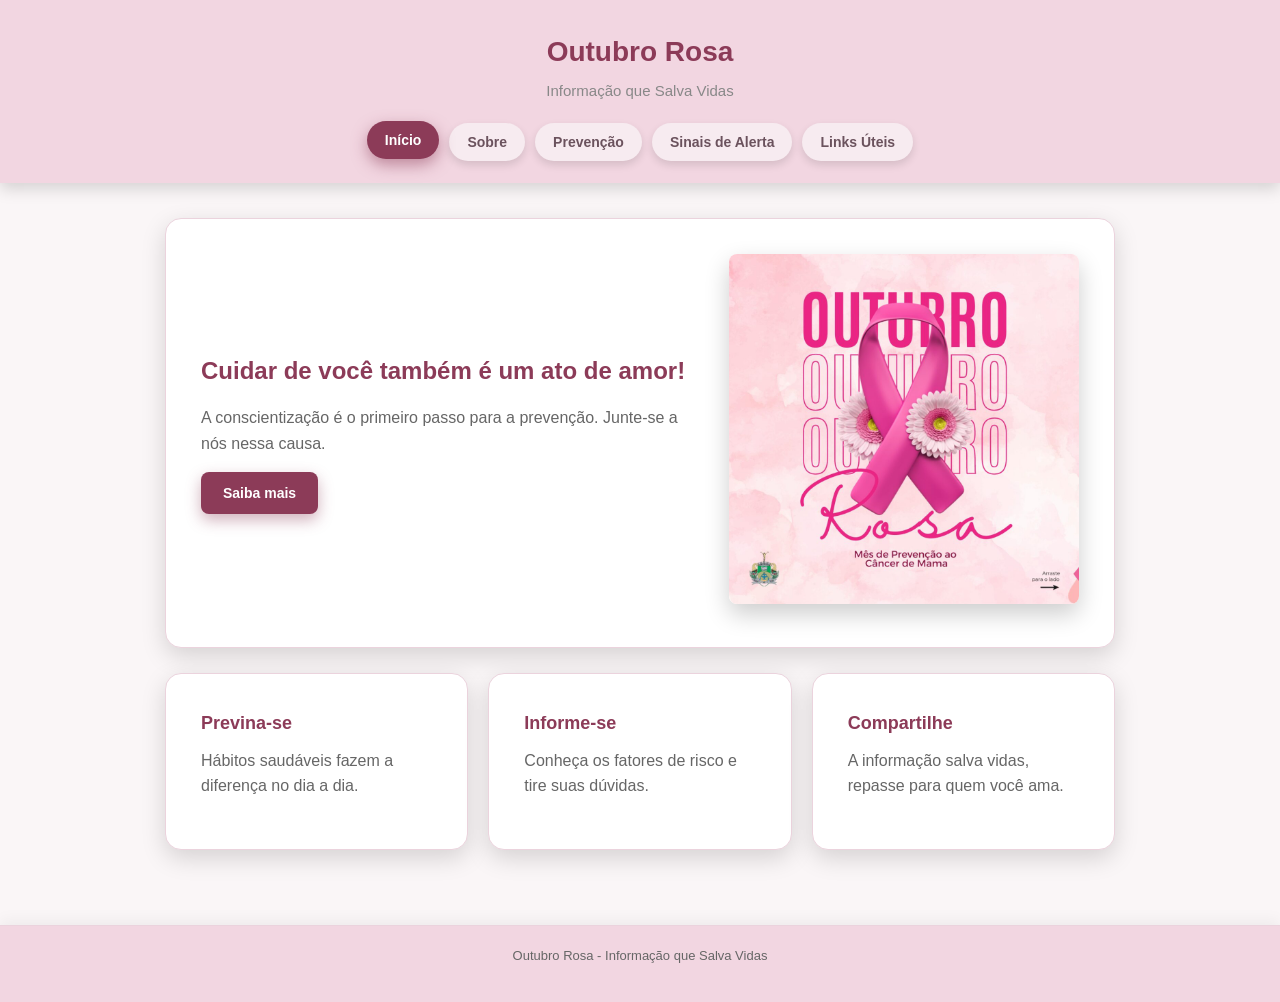
<file: index.html>
<!DOCTYPE html>
<html lang="pt-BR">
<head>
  <meta charset="UTF-8">
  <meta name="viewport" content="width=device-width, initial-scale=1.0">
  <title>Outubro Rosa - Início</title>
  <link rel="stylesheet" href="style.css">
</head>
<body>
  <header>
    <h1>Outubro Rosa</h1>
    <p>Informação que Salva Vidas</p>
    <nav>
      <ul>
        <li><a href="index.html" class="active">Início</a></li>
        <li><a href="sobre.html">Sobre</a></li>
        <li><a href="prevencao.html">Prevenção</a></li>
        <li><a href="sinais.html">Sinais de Alerta</a></li>
        <li><a href="links.html">Links Úteis</a></li>
      </ul>
    </nav>
  </header>
  <main>
    <section class="hero-card">
      <div class="hero-text">
        <h2>Cuidar de você também é um ato de amor!</h2>
        <p>A conscientização é o primeiro passo para a prevenção. Junte-se a nós nessa causa.</p>
        <a href="sobre.html" class="btn">Saiba mais</a>
      </div>
      <div class="img-container">
        <img src="outubro-rosa-1024x1024.jpg" width="350px" alt="Imagem representativa do Outubro Rosa">
      </div>
    </section>
    <section class="grid-cards">
      <div class="card">
        <h3>Previna-se</h3>
        <p>Hábitos saudáveis fazem a diferença no dia a dia.</p>
      </div>
      <div class="card">
        <h3>Informe-se</h3>
        <p>Conheça os fatores de risco e tire suas dúvidas.</p>
      </div>
      <div class="card">
        <h3>Compartilhe</h3>
        <p>A informação salva vidas, repasse para quem você ama.</p>
      </div>
    </section>
  </main>
  <footer>
    <p>Outubro Rosa - Informação que Salva Vidas</p>
  </footer>
</body>
</html>
</file>
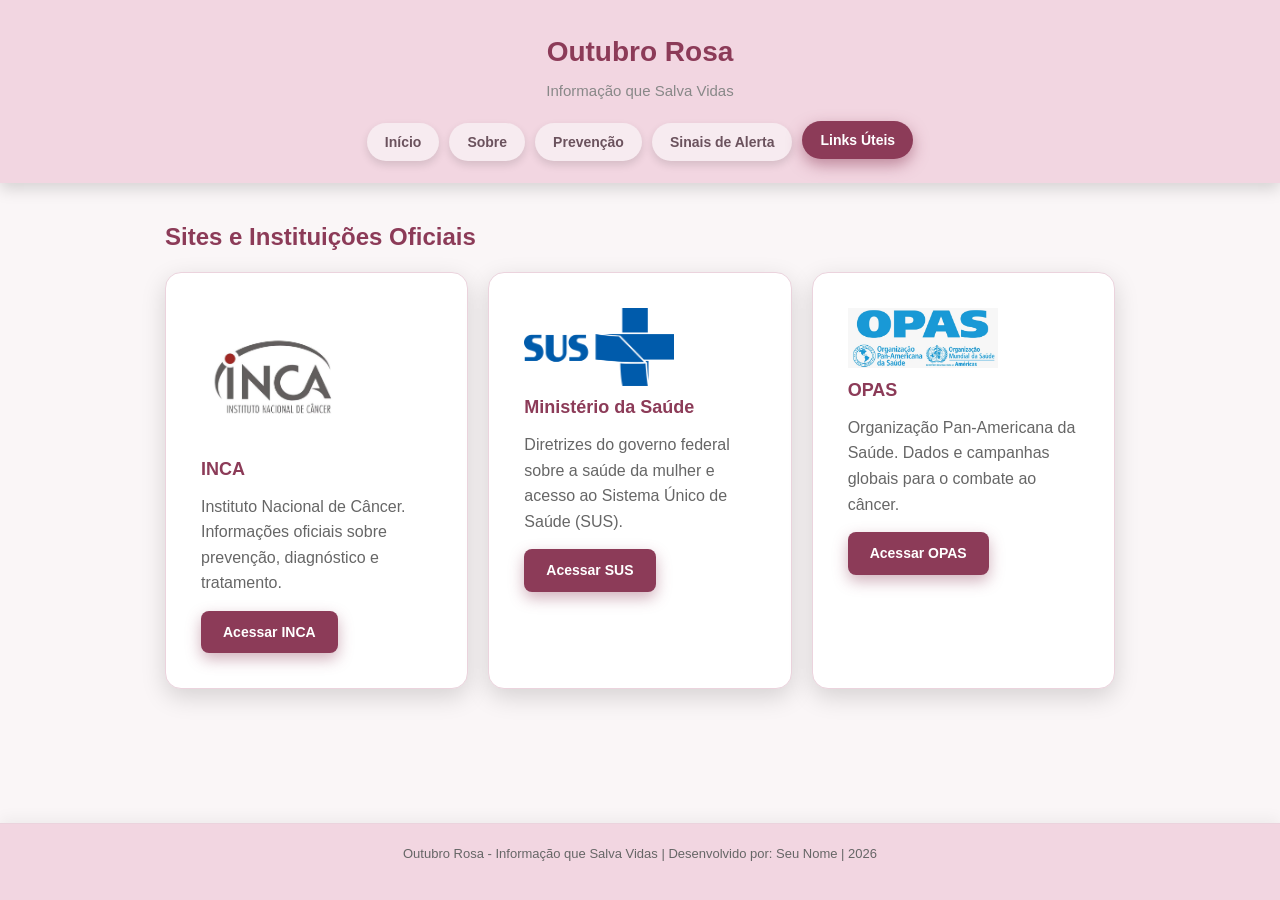
<file: links.html>
<!DOCTYPE html>
<html lang="pt-BR">
<head>
  <meta charset="UTF-8">
  <meta name="viewport" content="width=device-width, initial-scale=1.0">
  <title>Outubro Rosa - Links Úteis</title>
  <link rel="stylesheet" href="style.css">
  <style>
    .logo-inst {
      height: 55px;
      width: auto;
      object-fit: contain;
      margin-bottom: 5px;
    }
  </style>
</head>
<body>
  <header>
    <h1>Outubro Rosa</h1>
    <p>Informação que Salva Vidas</p>
    <nav>
      <ul>
        <li><a href="index.html">Início</a></li>
        <li><a href="sobre.html">Sobre</a></li>
        <li><a href="prevencao.html">Prevenção</a></li>
        <li><a href="sinais.html">Sinais de Alerta</a></li>
        <li><a href="links.html" class="active">Links Úteis</a></li>
      </ul>
    </nav>
  </header>
  <main>
    <h2>Sites e Instituições Oficiais</h2>
    <section class="grid-cards">
      <div class="card">
        <img src="INCA_Logo.jpg" width="150px" alt="Logo do INCA">
        <h3>INCA</h3>
        <p>Instituto Nacional de Câncer. Informações oficiais sobre prevenção, diagnóstico e tratamento.</p>
        <a href="https://www.gov.br/inca/pt-br" target="_blank" class="btn">Acessar INCA</a>
      </div>
      <div class="card">
        <img src="Logo_SUS.png" width="150px" alt="Logo do SUS">
        <h3>Ministério da Saúde</h3>
        <p>Diretrizes do governo federal sobre a saúde da mulher e acesso ao Sistema Único de Saúde (SUS).</p>
        <a href="https://www.gov.br/saude/pt-br" target="_blank" class="btn">Acessar SUS</a>
      </div>
      <div class="card">
        <img src="logo-opas-3.jpeg" width="150px" alt="Logo da OPAS">
        <h3>OPAS</h3>
        <p>Organização Pan-Americana da Saúde. Dados e campanhas globais para o combate ao câncer.</p>
        <a href="https://www.paho.org/pt" target="_blank" class="btn">Acessar OPAS</a>
      </div>
    </section>
  </main>
  <footer>
    <p>Outubro Rosa - Informação que Salva Vidas | Desenvolvido por: Seu Nome | 2026</p>
  </footer>
</body>
</html>
</file>
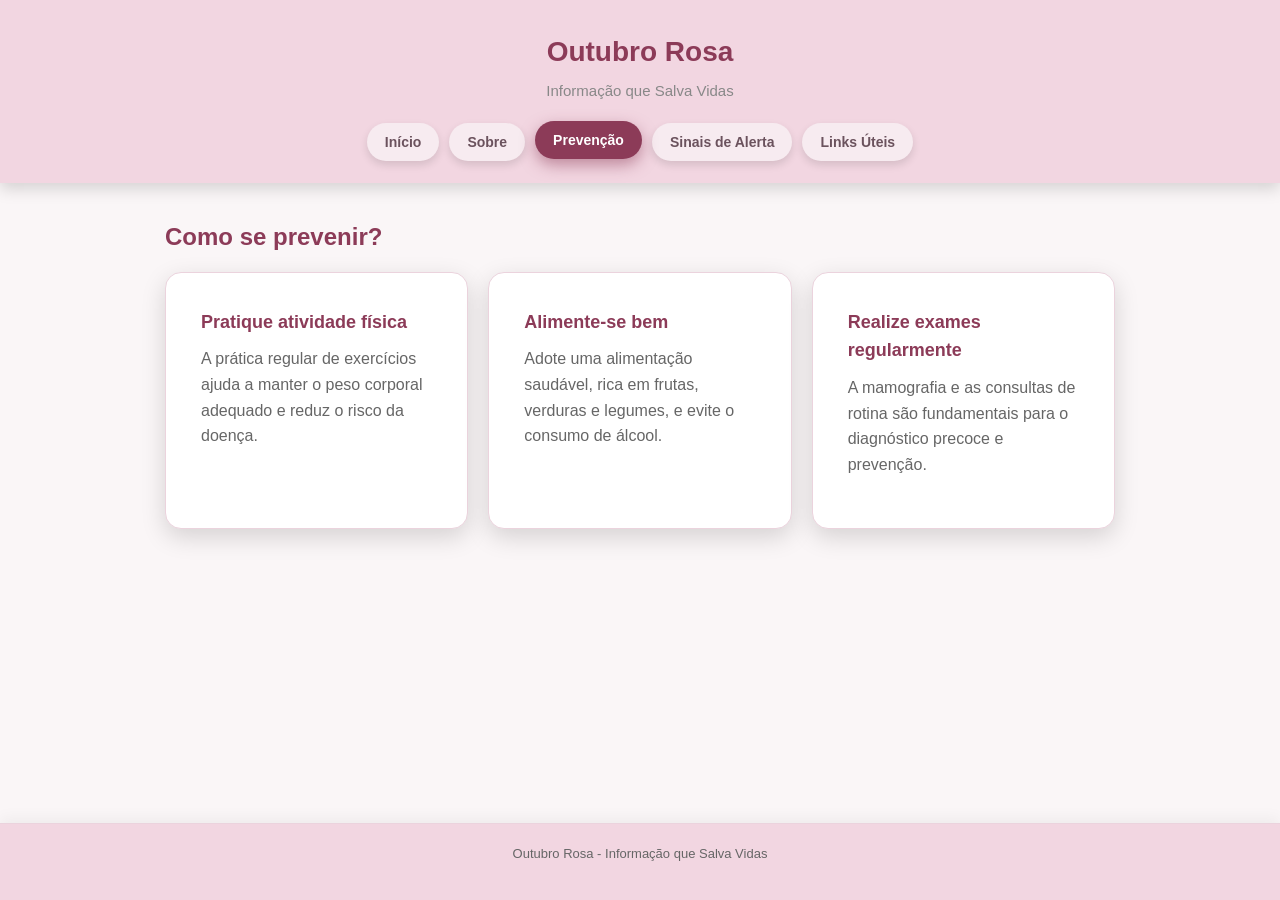
<file: prevencao.html>
<!DOCTYPE html>
<html lang="pt-BR">
<head>
  <meta charset="UTF-8">
  <meta name="viewport" content="width=device-width, initial-scale=1.0">
  <title>Outubro Rosa - Prevenção</title>
  <link rel="stylesheet" href="style.css">
</head>
<body>
  <header>
    <h1>Outubro Rosa</h1>
    <p>Informação que Salva Vidas</p>
    <nav>
      <ul>
        <li><a href="index.html">Início</a></li>
        <li><a href="sobre.html">Sobre</a></li>
        <li><a href="prevencao.html" class="active">Prevenção</a></li>
        <li><a href="sinais.html">Sinais de Alerta</a></li>
        <li><a href="links.html">Links Úteis</a></li>
      </ul>
    </nav>
  </header>
  <main>
    <h2>Como se prevenir?</h2>
    <section class="grid-cards">
      <div class="card">
        <h3>Pratique atividade física</h3>
        <p>A prática regular de exercícios ajuda a manter o peso corporal adequado e reduz o risco da doença.</p>
      </div>
      <div class="card">
        <h3>Alimente-se bem</h3>
        <p>Adote uma alimentação saudável, rica em frutas, verduras e legumes, e evite o consumo de álcool.</p>
      </div>
      <div class="card">
        <h3>Realize exames regularmente</h3>
        <p>A mamografia e as consultas de rotina são fundamentais para o diagnóstico precoce e prevenção.</p>
      </div>
    </section>
  </main>
  <footer>
    <p>Outubro Rosa - Informação que Salva Vidas</p>
  </footer>
</body>
</html>
</file>
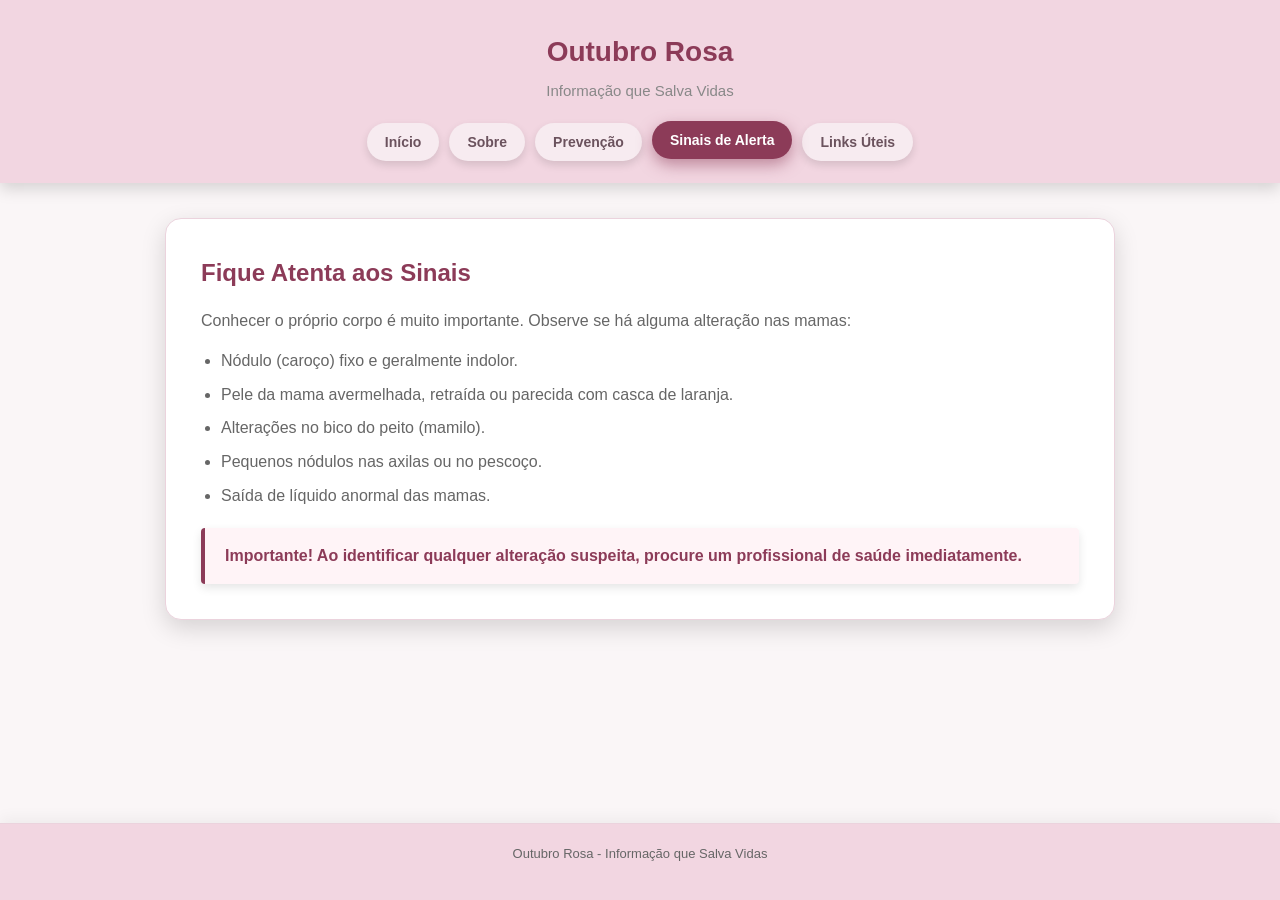
<file: sinais.html>
<!DOCTYPE html>
<html lang="pt-BR">
<head>
  <meta charset="UTF-8">
  <meta name="viewport" content="width=device-width, initial-scale=1.0">
  <title>Outubro Rosa - Sinais de Alerta</title>
  <link rel="stylesheet" href="style.css">
</head>
<body>
  <header>
    <h1>Outubro Rosa</h1>
    <p>Informação que Salva Vidas</p>
    <nav>
      <ul>
        <li><a href="index.html">Início</a></li>
        <li><a href="sobre.html">Sobre</a></li>
        <li><a href="prevencao.html">Prevenção</a></li>
        <li><a href="sinais.html" class="active">Sinais de Alerta</a></li>
        <li><a href="links.html">Links Úteis</a></li>
      </ul>
    </nav>
  </header>
  <main>
    <section class="card">
      <h2>Fique Atenta aos Sinais</h2>
      <p>Conhecer o próprio corpo é muito importante. Observe se há alguma alteração nas mamas:</p>
      <ul class="lista-simples">
        <li>Nódulo (caroço) fixo e geralmente indolor.</li>
        <li>Pele da mama avermelhada, retraída ou parecida com casca de laranja.</li>
        <li>Alterações no bico do peito (mamilo).</li>
        <li>Pequenos nódulos nas axilas ou no pescoço.</li>
        <li>Saída de líquido anormal das mamas.</li>
      </ul>
      <div class="alert-box">
        Importante! Ao identificar qualquer alteração suspeita, procure um profissional de saúde imediatamente.
      </div>
    </section>
  </main>
  <footer>
    <p>Outubro Rosa - Informação que Salva Vidas </p>
  </footer>
</body>
</html>
</file>
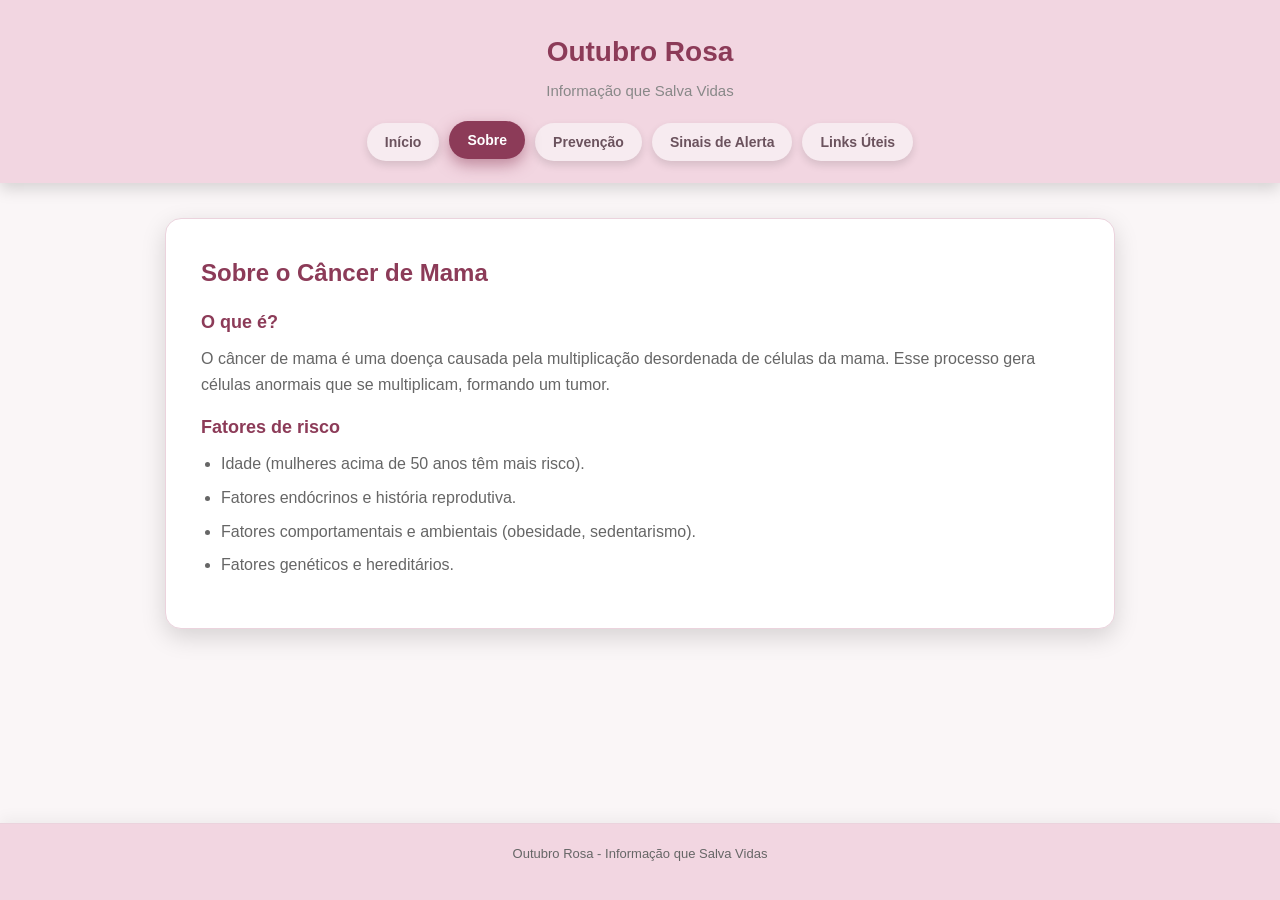
<file: sobre.html>
<!DOCTYPE html>
<html lang="pt-BR">
<head>
  <meta charset="UTF-8">
  <meta name="viewport" content="width=device-width, initial-scale=1.0">
  <title>Outubro Rosa - Sobre o Câncer de Mama</title>
  <link rel="stylesheet" href="style.css">
</head>
<body>
  <header>
    <h1>Outubro Rosa</h1>
    <p>Informação que Salva Vidas</p>
    <nav>
      <ul>
        <li><a href="index.html">Início</a></li>
        <li><a href="sobre.html" class="active">Sobre</a></li>
        <li><a href="prevencao.html">Prevenção</a></li>
        <li><a href="sinais.html">Sinais de Alerta</a></li>
        <li><a href="links.html">Links Úteis</a></li>
      </ul>
    </nav>
  </header>
  <main>
    <section class="card">
      <h2>Sobre o Câncer de Mama</h2>
      <h3>O que é?</h3>
      <p>O câncer de mama é uma doença causada pela multiplicação desordenada de células da mama. Esse processo gera células anormais que se multiplicam, formando um tumor.</p>
      <h3>Fatores de risco</h3>
      <ul class="lista-simples">
        <li>Idade (mulheres acima de 50 anos têm mais risco).</li>
        <li>Fatores endócrinos e história reprodutiva.</li>
        <li>Fatores comportamentais e ambientais (obesidade, sedentarismo).</li>
        <li>Fatores genéticos e hereditários.</li>
      </ul>
    </section>
  </main>
  <footer>
    <p>Outubro Rosa - Informação que Salva Vidas </p>
  </footer>
</body>
</html>
</file>
<file: style.css>
* {
  margin: 0;
  padding: 0;
  box-sizing: border-box;
  font-family: 'Segoe UI', Tahoma, Geneva, Verdana, sans-serif;
}

body {
  background-color: #faf6f7;
  color: #4a4a4a;
  display: flex;
  flex-direction: column;
  min-height: 100vh;
  line-height: 1.6;
}

header {
  background-color: #f2d6e1;
  border-bottom: 2px solid #f2d6e1;
  padding: 30px 20px 20px;
  text-align: center;
  box-shadow: 0 6px 15px rgba(0, 0, 0, 0.15);
  position: relative;
  z-index: 10;
}

.title-wrapper {
  display: flex;
  align-items: center;
  justify-content: center;
  gap: 12px;
}

.laco-header {
  height: 35px;
  width: auto;
  filter: drop-shadow(0 4px 6px rgba(0, 0, 0, 0.3));
}

header h1 {
  color: #8c3b58;
  font-size: 28px;
  font-weight: 700;
}

header p {
  color: #888;
  font-size: 15px;
  margin-top: 4px;
}

nav {
  margin-top: 20px;
}

nav ul {
  list-style: none;
  display: flex;
  justify-content: center;
  gap: 10px;
  flex-wrap: wrap;
}

nav a {
  color: #6b525d;
  text-decoration: none;
  font-size: 14px;
  font-weight: 600;
  padding: 8px 18px;
  border-radius: 20px;
  background-color: #f7ebf0;
  box-shadow: 0 4px 8px rgba(0, 0, 0, 0.12);
  transition: all 0.3s ease;
  display: inline-block;
}

nav a:hover, nav a.active {
  background-color: #8c3b58;
  color: #ffffff;
  box-shadow: 0 6px 15px rgba(140, 59, 88, 0.5);
  transform: translateY(-2px);
}

main {
  flex: 1;
  max-width: 950px;
  width: 90%;
  margin: 35px auto;
}

.card, .hero-card {
  background: #ffffff;
  border: 1px solid #ebd3dd;
  border-radius: 16px;
  padding: 35px;
  box-shadow: 0 8px 25px rgba(0, 0, 0, 0.15);
  transition: transform 0.3s ease, box-shadow 0.3s ease;
}

.card:hover {
  transform: translateY(-5px);
  box-shadow: 0 15px 35px rgba(0, 0, 0, 0.25);
}

.hero-card {
  display: flex;
  align-items: center;
  justify-content: space-between;
  gap: 30px;
  margin-bottom: 25px;
}

.hero-text {
  flex: 1;
}

h2 {
  color: #8c3b58;
  font-size: 24px;
  margin-bottom: 15px;
}

h3 {
  color: #8c3b58;
  font-size: 18px;
  margin-bottom: 10px;
}

p {
  color: #666;
  margin-bottom: 15px;
}

.btn {
  display: inline-block;
  background-color: #8c3b58;
  color: #ffffff;
  padding: 10px 22px;
  border-radius: 8px;
  text-decoration: none;
  font-size: 14px;
  font-weight: 600;
  box-shadow: 0 6px 15px rgba(140, 59, 88, 0.4);
  transition: all 0.3s ease;
}

.btn:hover {
  background-color: #6e2c43;
  box-shadow: 0 8px 20px rgba(140, 59, 88, 0.6);
  transform: translateY(-2px);
}

.grid-cards {
  display: grid;
  grid-template-columns: repeat(auto-fit, minmax(260px, 1fr));
  gap: 20px;
}

ul.lista-simples {
  margin-left: 20px;
  color: #666;
  margin-bottom: 15px;
}

ul.lista-simples li {
  margin-bottom: 8px;
}

.alert-box {
  background-color: #fff4f7;
  border-left: 4px solid #8c3b58;
  padding: 15px 20px;
  border-radius: 4px;
  margin-top: 20px;
  color: #8c3b58;
  font-weight: 600;
  box-shadow: 0 4px 10px rgba(0, 0, 0, 0.1);
}

.img-container img {
  max-width: 100%;
  height: auto;
  border-radius: 8px;
  box-shadow: 0 10px 25px rgba(0, 0, 0, 0.2);
}

.logo-inst {
  height: 55px;
  width: auto;
  max-width: 100%;
  object-fit: contain;
  margin-bottom: 5px;
  filter: drop-shadow(0 4px 8px rgba(0, 0, 0, 0.2));
}

footer {
  background-color: #f2d6e1;
  border-top: 1px solid #ebd3dd;
  color: #888;
  text-align: center;
  padding: 20px;
  font-size: 13px;
  margin-top: 40px;
  box-shadow: 0 -4px 15px rgba(0, 0, 0, 0.05);
}

@media (max-width: 768px) {
  header {
    padding: 20px 15px 15px;
  }
  header h1 {
    font-size: 24px;
  }
  .laco-header {
    height: 28px;
  }
  nav ul {
    gap: 8px;
  }
  nav a {
    padding: 8px 12px;
    font-size: 13px;
  }
  main {
    margin: 20px auto;
    width: 95%;
  }
  .hero-card, .card {
    padding: 20px;
  }
  .hero-card {
    flex-direction: column-reverse;
    text-align: center;
    gap: 20px;
  }
  h2 {
    font-size: 20px;
  }
  .grid-cards {
    grid-template-columns: 1fr;
  }
}
</file>
